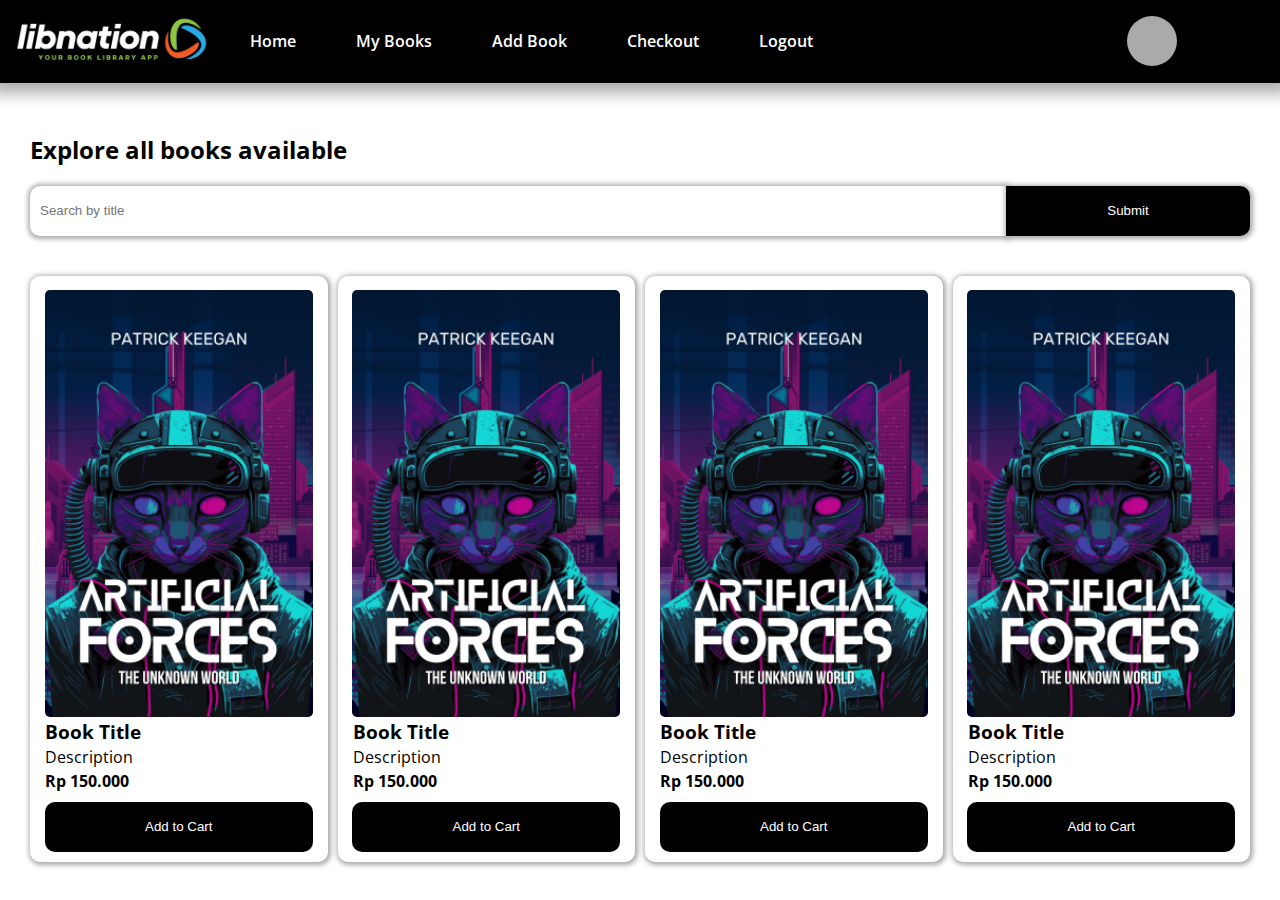
<file: index.html>
<!DOCTYPE html>
<html>

<head>
    <meta charset="utf-8">
    <meta http-equiv="X-UA-Compatible" content="IE=edge">
    <title>Libnation</title>
    <meta name="description" content="">
    <meta name="viewport" content="width=device-width, initial-scale=1">
    <link rel="stylesheet" href="assets/style.css">
    <link rel="preconnect" href="https://fonts.googleapis.com">
    <link rel="preconnect" href="https://fonts.gstatic.com" crossorigin>
    <link
        href="https://fonts.googleapis.com/css2?family=Nunito:wght@200;400;500&family=Open+Sans:ital,wght@0,300;0,400;1,300;1,400&family=Poppins:ital,wght@0,100;0,200;0,300;0,400;0,500;0,600;0,700;0,800;0,900;1,100;1,200;1,300;1,400;1,500;1,600;1,700;1,800;1,900&display=swap"
        rel="stylesheet">
</head>

<body>
    <div class="nav">
        <div class="nav-left">
            <a class="nav-logo" href="/home.html"><img class="logo-nav" src="assets/images/logo-nav.png"></a>
            <a class="nav-item" href="/home.html">Home</a>
            <a class="nav-item" href="/my-books.html">My Books</a>
            <a class="nav-item" href="/add-book.html">Add Book</a>
            <a class="nav-item" href="/checkout.html">Checkout</a>
            <a class="nav-item">Logout</a>
        </div>
        <div class="nav-right">
            <div class="settings" >
            </div>
        </div>
    </div>
    <div class="container">
        <h2 class="title">Explore all books available</h2>
        <form class="form-search">
            <input class="input-search" placeholder="Search by title">
            <input class="button-search" type="submit" value="Submit">
        </form>
        <div class="book-container">
            <div class="book-item">
                <img class="book-cover" src="./assets/images/image-1.png">
                <h3 class="book-title">Book Title</h3>
                <p class="book-description">Description</p>
                <b class="book-price">Rp 150.000</b>
                <button class="book-button">Add to Cart</button>
            </div>
            <div class="book-item">
                <img class="book-cover" src="./assets/images/image-1.png">
                <h3 class="book-title">Book Title</h3>
                <p class="book-description">Description</p>
                <b class="book-price">Rp 150.000</b>
                <button class="book-button">Add to Cart</button>
            </div>
            <div class="book-item">
                <img class="book-cover" src="./assets/images/image-1.png">
                <h3 class="book-title">Book Title</h3>
                <p class="book-description">Description</p>
                <b class="book-price">Rp 150.000</b>
                <button class="book-button">Add to Cart</button>
            </div>
            <div class="book-item">
                <img class="book-cover" src="./assets/images/image-1.png">
                <h3 class="book-title">Book Title</h3>
                <p class="book-description">Description</p>
                <b class="book-price">Rp 150.000</b>
                <button class="book-button">Add to Cart</button>
            </div>
        </div>
    </div>
    <script src="" async defer></script>
</body>

</html>
</file>
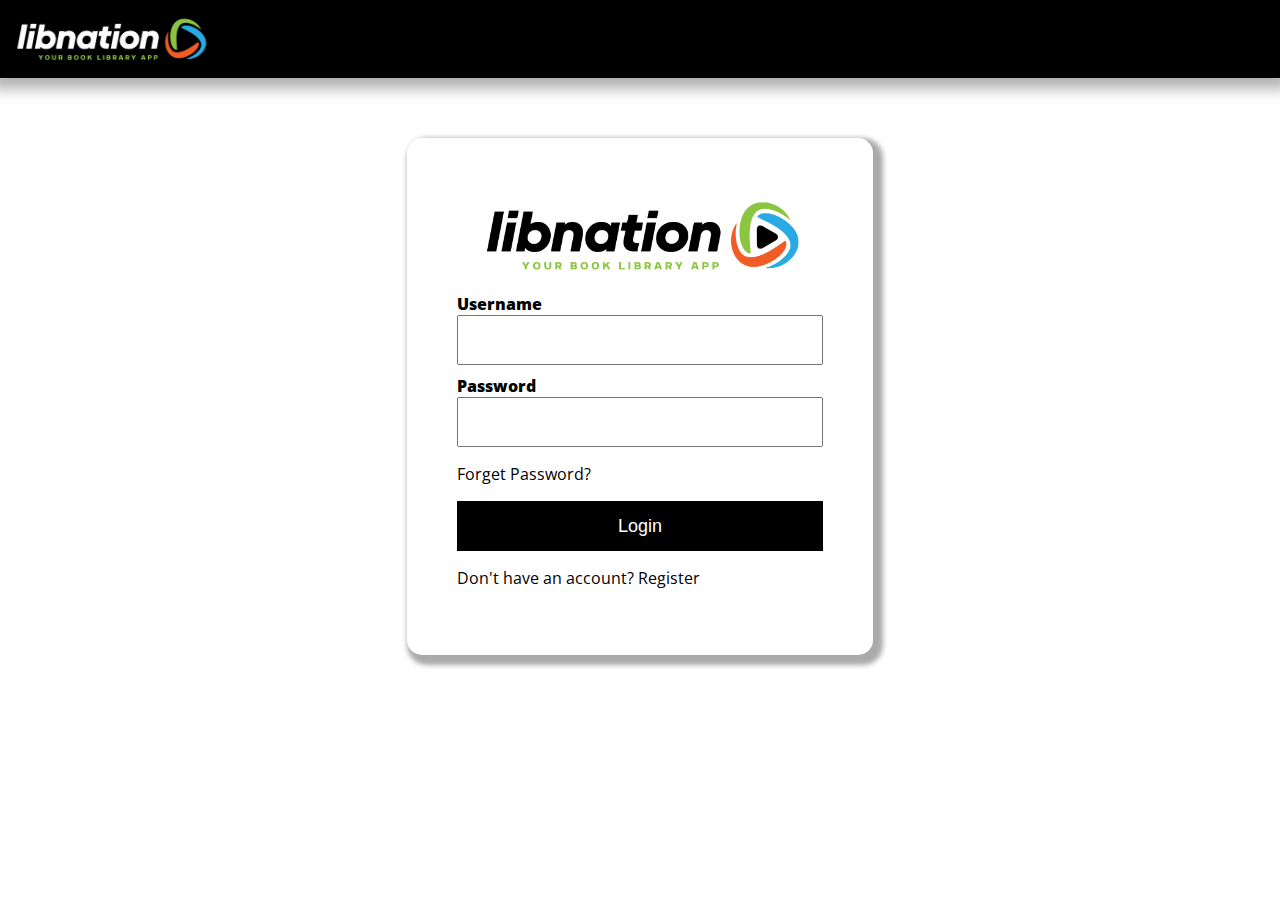
<file: login.html>
<!DOCTYPE html>
<html>

<head>
    <meta charset="utf-8">
    <meta http-equiv="X-UA-Compatible" content="IE=edge">
    <title>Libnation</title>
    <meta name="description" content="">
    <meta name="viewport" content="width=device-width, initial-scale=1">
    <link rel="stylesheet" href="assets/style.css">
    <link rel="preconnect" href="https://fonts.googleapis.com">
    <link rel="preconnect" href="https://fonts.gstatic.com" crossorigin>
    <link
        href="https://fonts.googleapis.com/css2?family=Nunito:wght@200;400;500&family=Open+Sans:ital,wght@0,300;0,400;1,300;1,400&family=Poppins:ital,wght@0,100;0,200;0,300;0,400;0,500;0,600;0,700;0,800;0,900;1,100;1,200;1,300;1,400;1,500;1,600;1,700;1,800;1,900&display=swap"
        rel="stylesheet">
</head>

<body>
    <div class="nav">
        <img class="logo-nav" src="assets/images/logo-nav.png">
    </div>
    <div class="container">
        <div class="card">
            <img class="logo-card" src="assets/images/logo.png">
            <form>
                <div class="input-form">
                    <p class="label">Username</p>
                    <input class="input-style">
                </div>
                <div class="input-form">
                    <p class="label">Password</p>
                    <input class="input-style">
                    <p>Forget Password?</p>
                </div>
                <input class="button" type="submit" value="Login">
                <p>Don't have an account? Register</p>
            </form>
        </div>
    </div>

    <script src="" async defer></script>
</body>

</html>
</file>
<file: assets/style.css>
@font-face {
    font-family: 'Lugrasimo';
    src: url('./fonts/Lugrasimo/Lugrasimo-Regular.ttf');
    font-weight: normal;
  }

body {
    margin: 0px;
    padding: 0px;
    font-family: 'Open Sans', sans-serif;
}

.logo-nav {
    width: 200px;
    margin: 10px;
}

.container {
    padding: 30px;
}

.card {
    padding: 50px;
    width: 80%;
    margin: 30px auto auto auto;
    border-radius: 15px;
    box-shadow: 5px 5px 5px 5px #aaaaaa;
}

@media(min-width:600px){
    .card {
        padding: 50px;
        width: 50%;
        margin: 30px auto auto auto;
        border-radius: 15px;
        box-shadow: 5px 5px 5px 5px #aaaaaa;
    }
}

@media(min-width:1000px){
    .card {
        padding: 50px;
        width: 30%;
        margin: 30px auto auto auto;
        border-radius: 15px;
        box-shadow: 5px 5px 5px 5px #aaaaaa;
    }
}

.logo-card {
    width: 90%;
    display: block;
    margin: auto;
}

.input-form {
    margin-top: 10px;
    margin-bottom: 10px;
    padding: 0px;
}

.input-style {
    margin: 0px;
    width: 100%;
    height: 50px;
    box-sizing: border-box;
}

.label {
    font-weight: 1000;
    margin: 0px;
}

.button {
    width: 100%;
    background-color: black;
    height: 50px;
    color: white;
    font-size: large;
    border: none;
}

.nav {
    display: flex;
    background-color: black;
    color: white;
    box-shadow: 0px 0px 15px 10px #aaaaaa;
}

.nav-left{
    display: flex;
    width: 80%;
}

/* 0px - 1000px */
.nav-item{
    visibility: hidden;
    font-weight: 600;
    text-decoration: none;
    color: white;
    margin: auto;
    margin-left: 30px;
    margin-right: 30px;
}

/* diatas 1000px */
@media(min-width:1000px){
    .nav-item{
        visibility: visible;
        font-weight: 600;
        text-decoration: none;
        color: white;
        margin: auto;
        margin-left: 30px;
        margin-right: 30px;
    }
}

.nav-right{
    display: flex;
    width: 20%;
}

.settings{
    margin: auto;
    width: 50px;
    height: 50px;
    background-color: #aaaaaa;
    border-radius: 50%;
}

.title{
    font-weight: bold;
}

.form-search{
    display: flex;
}

.input-search{
    width:70%;
    height: 50px;
    padding:10px;
    border: none;
    border-radius: 10px 0px 0px 10px;
    box-sizing: border-box;
    box-shadow: 0.5px 0.5px 5px 2px #aaaaaa;
}

@media(min-width:600px){
    .input-search{
        width:80%;
        height: 50px;
        padding:10px;
        border: none;
        border-radius: 10px 0px 0px 10px;
        box-sizing: border-box;
        box-shadow: 0.5px 0.5px 5px 2px #aaaaaa;
    }
}

.button-search{
    width:30%;
    border: none;
    height: 50px;
    background-color: black;
    border-radius: 0px 10px 10px 0px;
    color: white;
    box-shadow: 1px 1px 5px 2px #aaaaaa;
}

@media(min-width:600px){
    .button-search{
        width:20%;
        border: none;
        height: 50px;
        background-color: black;
        border-radius: 0px 10px 10px 0px;
        color: white;
        box-shadow: 1px 1px 5px 2px #aaaaaa;
    }
}

/* RESPONSIF BOOK CONTAINER */
/* 0px - 600px */
.book-container{
    margin-top: 40px;
    display: grid;
    grid-template-columns: auto;
    column-gap: 10px;
    row-gap: 10px;
}

/* 600px - 800px */
@media(min-width:600px){
    .book-container{
        margin-top: 40px;
        display: grid;
        grid-template-columns: auto auto;
        column-gap: 10px;
        row-gap: 10px;
    }
}

/* 800px - 1000px */
@media(min-width:800px){
    .book-container{
        margin-top: 40px;
        display: grid;
        grid-template-columns: auto auto auto;
        column-gap: 10px;
        row-gap: 10px;
    }
}

/* 1000px keatas */
@media(min-width:1000px){
    .book-container{
        margin-top: 40px;
        display: grid;
        grid-template-columns: auto auto auto auto;
        column-gap: 10px;
        row-gap: 10px;
    }
}

.book-item{
    border-radius: 10px;
    width: 100%;
    box-shadow: 1px 1px 5px 2px #aaaaaa;
}

.book-cover{
    margin-top: 14px;
    display: block;
    width:90%;
    border-radius: 5px;
    box-sizing: border-box;
    margin-left: auto;
    margin-right: auto;
}

.book-button{
    background-color: black;
    color: white;
    height: 50px;
    border-radius: 10px;
    width: 90%;
    border: none;
    display: block;
    margin: auto;
    margin-top: 10px;
    margin-bottom: 10px;
    box-sizing: border-box;
}

.book-button:hover{
    background-color: rgb(213, 124, 0);
    color: white;
    height: 50px;
    border-radius: 10px;
    width: 90%;
    border: none;
    display: block;
    margin: auto;
    margin-top: 10px;
    margin-bottom: 10px;
    box-sizing: border-box;
}

.book-title{
    margin-top: 2px;
    margin-bottom: 2px;
    margin-left:15px;

}

.book-description{
    margin-top: 2px;
    margin-bottom: 2px;
    margin-left:15px;
}

.book-price{
    margin-top: 2px;
    margin-bottom: 2px;
    margin-left:15px;
}
</file>
